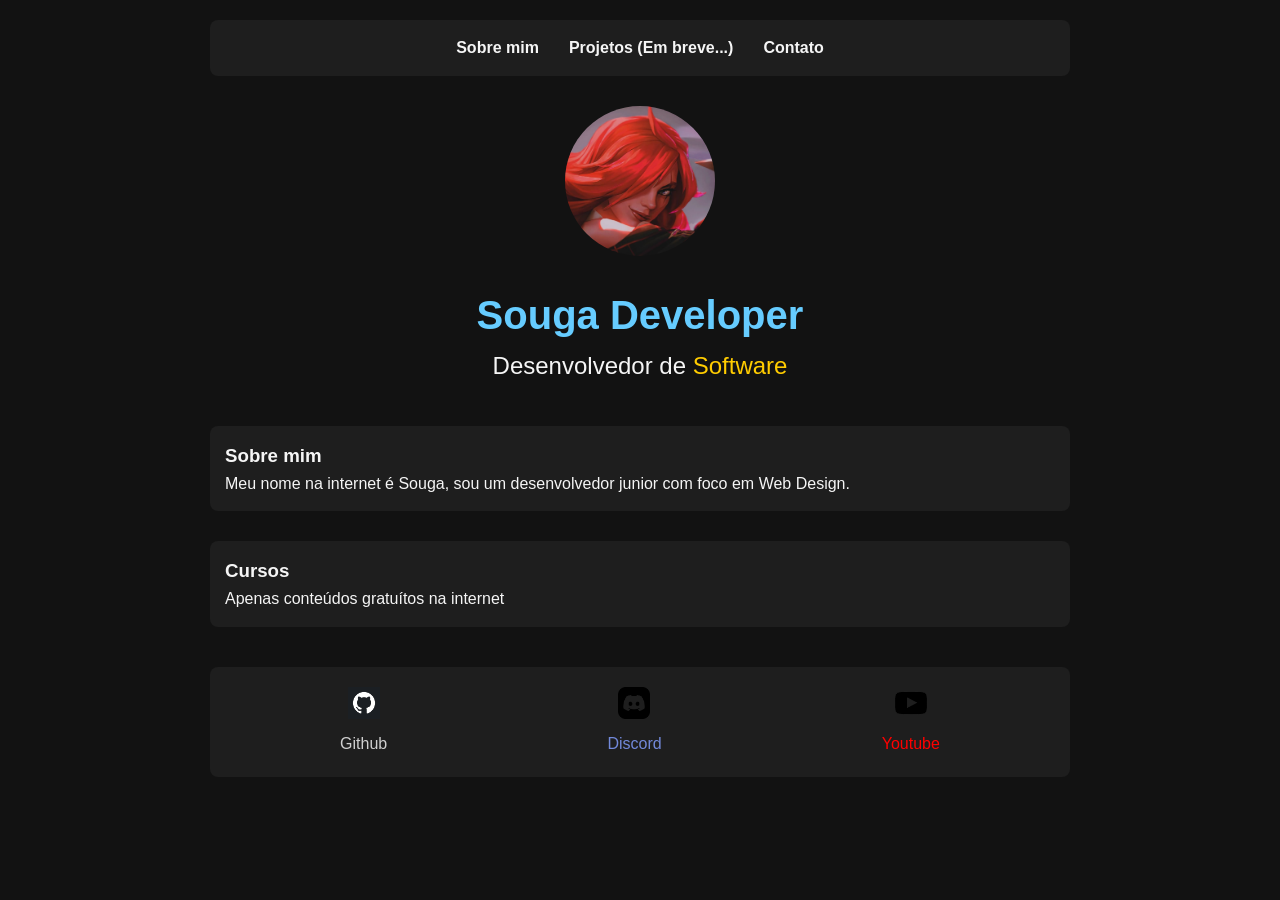
<file: index.html>
<!DOCTYPE html>
<html lang="en">
<head>
    <meta charset="UTF-8">
    <meta name="viewport" content="width=device-width, initial-scale=1.0">
    <title>Sobre mim</title>
    <link rel="stylesheet" href="css/index.css">
<link rel="icon" href="favicon.ico" type="image/x-icon">

</head>
<body>
    <div class="container">
        <nav>
            <ul>
                <li>
                    <a href="index.html">Sobre mim</a>
                </li>
                <li>
                    <c>Projetos (Em breve...)</c>
                </li>
                <li>
                    <a href="contacts.html">Contato</a>
                </li>
            </ul>
        </nav>
        <header>
            <div class="center">
                <img src="img/katarina.png"></img>
            </div>
                <h1>Souga Developer</h1>
                <h2>
                    Desenvolvedor de <span class="soft">Software</span>
                </h2>
            </header>
    
            <main>
                <section>
                    <h3>
                        Sobre mim
                    </h3>
                    <p>Meu nome na internet é Souga, sou um desenvolvedor junior com foco em Web Design.</p>
                </section>
                <section>
                    <h3>
                        Cursos
                    </h3>
                    <p>Apenas conteúdos gratuítos na internet</p>
                </section>
            </main>
    
            <footer>
                <a href="https://github.com/Sougasa" target="_blank" rel="noopener noreferrer">
                    <img src="img/github.png" alt="">
                    <p><span class="github">Github</span> </p>
                </a>
                <a href="contacts.html" target="_blank" rel="noopener noreferrer">
                    <img src="img/discord.png" alt="">
                    <p><span class="discord">Discord</span></p>
                </a>
                <a href="https://www.youtube.com/@souga_sa8239" target="_blank" rel="noopener noreferrer">
                    <img src="img/youtube.png" alt="">
                    <p><span class="youtube">Youtube</span></p>
                </a>
            </footer>
    </div>

</body>
</html>
</file>
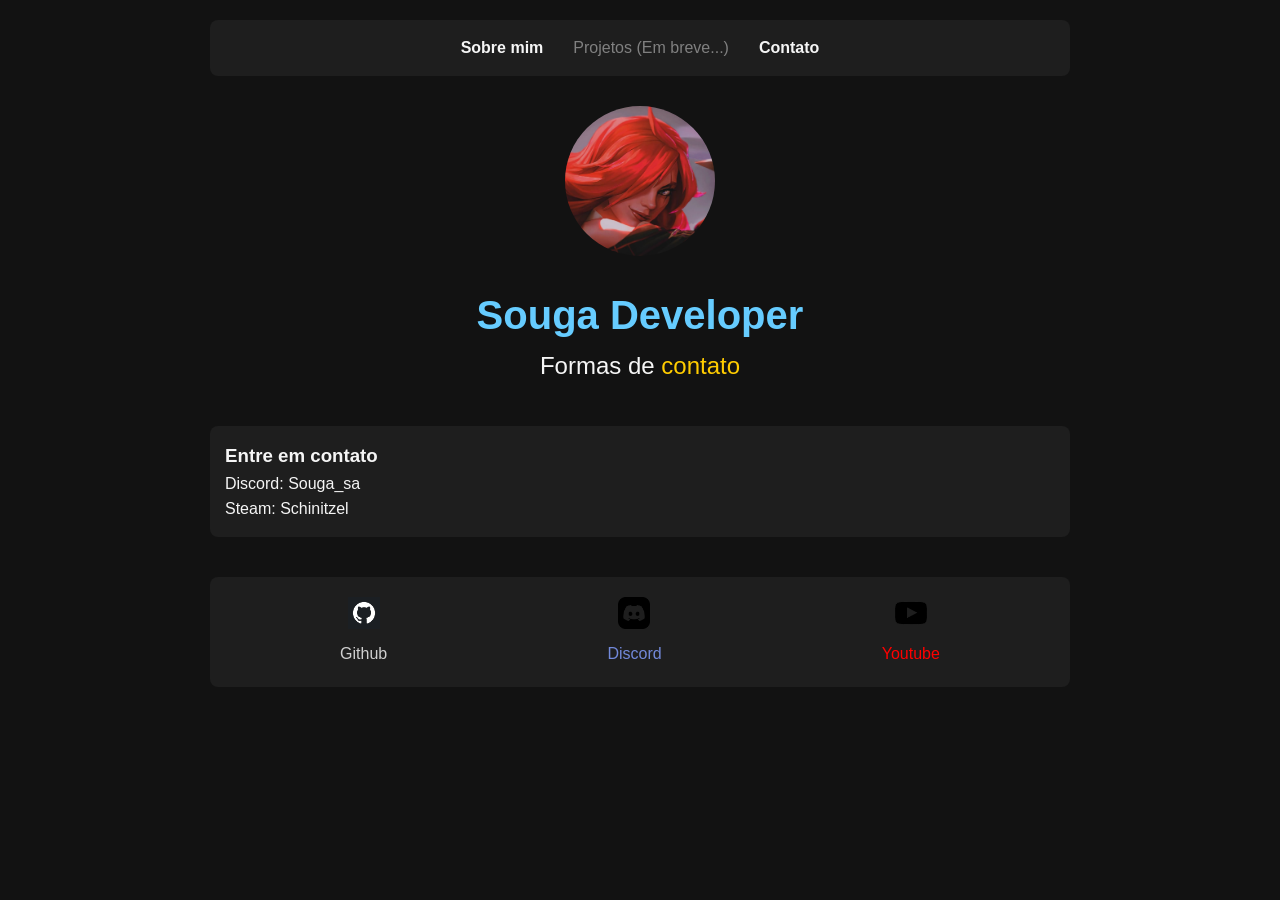
<file: contacts.html>
<!DOCTYPE html>
<html lang="pt-br">
<head>
    <meta charset="UTF-8">
    <meta name="viewport" content="width=device-width, initial-scale=1.0">
    <title>Contato</title>
    <link rel="stylesheet" href="css/index.css"> <!-- ou contacts.css, se quiser separar -->
    <link rel="icon" href="favicon.ico" type="image/x-icon">
</head>
<body>
    <div class="container">
        <nav>
            <ul>
                <li>
                    <a href="index.html">Sobre mim</a>
                </li>
                <li>
                    <span style="color: gray;">Projetos (Em breve...)</span>
                </li>
                <li>
                    <a href="contacts.html">Contato</a>
                </li>
            </ul>
        </nav>

        <header>
            <div class="center">
                <img src="img/katarina.png" alt="Imagem do Souga">
            </div>
            <h1>Souga Developer</h1>
            <h2>Formas de <span class="soft">contato</span></h2>
        </header>

        <main>
            <section>
                <h3>Entre em contato</h3>
                <p><span class="discord">Discord:</span> Souga_sa</p>
                <p><span class="steam">Steam:</span> Schinitzel</p>
            </section>
        </main>

        <footer>
            <a href="https://github.com/Sougasa" target="_blank" rel="noopener noreferrer">
                <img src="img/github.png" alt="GitHub">
                <p><span class="github">Github</span></p>
            </a>
            <a href="contacts.html" target="_blank" rel="noopener noreferrer">
                <img src="img/discord.png" alt="Discord">
                <p><span class="discord">Discord</span></p>
            </a>
            <a href="https://www.youtube.com/@souga_sa8239" target="_blank" rel="noopener noreferrer">
                <img src="img/youtube.png" alt="YouTube">
                <p><span class="youtube">Youtube</span></p>
            </a>
        </footer>
    </div>
</body>
</html>
</file>
<file: css/index.css>
/* Reset básico */
* {
    margin: 0;
    padding: 0;
    box-sizing: border-box;
}

/* Corpo da página */
body {
    font-family: 'Segoe UI', Tahoma, Geneva, Verdana, sans-serif;
    background-color: #121212;
    color: #f5f5f5;
    line-height: 1.6;
}

/* Container geral */
.container {
    max-width: 900px;
    margin: 0 auto;
    padding: 20px;
}

/* Navegação */
nav ul {
    list-style: none;
    display: flex;
    justify-content: center;
    gap: 30px;
    margin-bottom: 30px;
    padding: 15px;
    background-color: #1e1e1e;
    border-radius: 8px;
}

nav ul li a,
nav ul li c {
    color: #f5f5f5;
    text-decoration: none;
    font-weight: bold;
}

nav ul li a:hover {
    color: #66ccff;
}

/* Header */
header {
    text-align: center;
    margin-bottom: 40px;
}

.center img {
    width: 150px;
    height: 150px;
    border-radius: 50%;
    object-fit: cover;
    margin-bottom: 20px;
}

h1 {
    font-size: 2.5em;
    color: #66ccff;
}

h2 {
    font-size: 1.5em;
    font-weight: 300;
}

.soft {
    color: #ffcc00;
}

/* Main sections */
main section {
    margin-bottom: 30px;
    padding: 15px;
    background-color: #1e1e1e;
    border-radius: 8px;
}

/* Footer */
footer {
    display: flex;
    justify-content: space-around;
    margin-top: 40px;
    padding: 20px;
    background-color: #1e1e1e;
    border-radius: 8px;
}

footer a {
    text-decoration: none;
    color: #f5f5f5;
    text-align: center;
}

footer a img {
    width: 32px;
    height: 32px;
    margin-bottom: 5px;
}

footer p span.github {
    color: #cfcfcf;
}

footer p span.discord {
    color: #7289da;
}

footer p span.youtube {
    color: #ff0000;
}

/* Campo de busca */
input#nomeBusca {
    padding: 10px;
    border: none;
    border-radius: 6px;
    margin-right: 10px;
    width: 200px;
    background-color: #2a2a2a;
    color: #fff;
}

button {
    padding: 10px 20px;
    border: none;
    border-radius: 6px;
    background-color: #66ccff;
    color: #000;
    font-weight: bold;
    cursor: pointer;
    transition: background-color 0.3s;
}

button:hover {
    background-color: #33bbff;
}

html, body {
  height: 100%;
  overflow: hidden; /* Esconde scroll vertical e horizontal */
  margin: 0;
  padding: 0;
}
</file>
